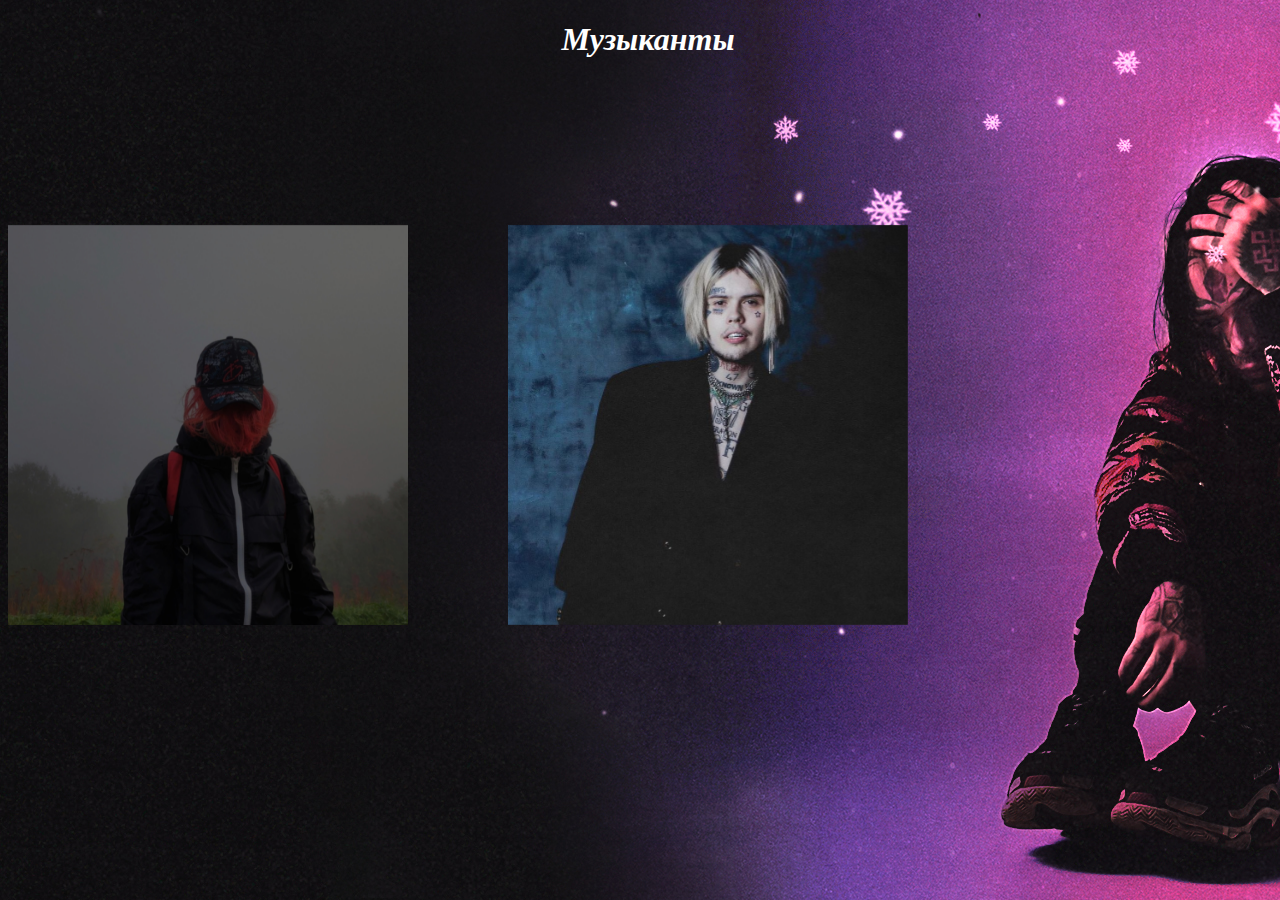
<file: index.html>
<!DOCTYPE html>
<html lang="en">
<head>
    <meta charset="UTF-8">
    <meta name="viewport" content="width=device-width, initial-scale=1.0">
    <title>Эмокор</title>
    <link rel="stylesheet" href="main.css">
</head>
<body>
  <h1><em>Музыканты</em></h1>

    <div class="card">
        <div class="product">
          <img src="img/kishlakasd.jpg" width="400" height="400" alt="Kishkak" />
        </div>
        <div class="description">
          <h2 class="white">Кишлак</h2>
          <hr />
          <p class="white">
            2020 г. — музыкант начинает новый проект и берет псевдоним Кишлак. Это слово обозначает «неблагоприятный район» на языке народов Средней Азии. Такой псевдоним отсылает нас к детству Максима: жители его родного Североморска называли кишлаком район Авиагородок, где будущий кумир молодежи начал зарабатывать свои первые деньги.
          </p>
          <a href="kishlak/music.html">Music</a>
        </div>
       </div>  


       <div class="card1">
        <div class="product1">
          <img src="img/jizzz.jpg" width="400" height="400" alt="Kishkak" />
        </div>
        <div class="description1">
          <h2 class="white1">Джизус</h2>
          <hr />
          <p class="white1">
            Владислав Кожихов начал интересоваться музыкой ещё в школьные годы — в подростковом возрасте. В 2014 он зарегистрировал канал на Ютубе. Там стал выкладывать своё творчество: пел каверы на песни известных исполнителей, играя на гитаре.

          </p>
          <a href="jizus/musicjiz.html">Music</a>
        </div>
       </div>  


</body>
</html>
</file>
<file: main.css>
h1 {
  color: #fff;
  text-align: center;
 }



.card {
  width: 400px;
  height: 400px;
  margin: 0 auto;
  position: relative;
margin-top: 13%;
margin-right: 1000px;
}
.product,
.description {
  
width: 100%; 
height: 100%; 
position: absolute; 
left: 0;
top: 0;
text-align: center;
background-color:linear-gradient(to right, blue, pink);
backface-visibility: hidden;
transition: 1s;
  }
.description a {
  display: inline-block;
  padding: 10px 30px;
  margin-top: 30px;
  text-decoration: none;
  text-transform: uppercase;
  color: #fff;
  background-color: #2c292a;
  }
  .description {
      box-sizing: border-box;
      padding: 40px;
      transform: rotateY(
        180deg
      );
  }
  .card:hover .product {
      transform: rotateY(180deg); 
     }
     .card:hover .description {
      transform: rotateY(360deg); 
     }
body {
  background-image: url(img/konsert.jpg) ;
  width: 100%;
}

.white {
color: #fff;
} 

.product {
  background-color: rgba(0,0,0,0.75);
}





.card1 {
  width: 400px;
  height: 400px;
  margin: 0 auto;
  position: relative;
  

margin-top: -400px;
margin-left: 500px;
}
.product1,
.description1 {

width: 100%; 
height: 100%; 
position: absolute; 
left: 0;
top: 0;
text-align: center;
background-color:linear-gradient(to right, blue, pink);
backface-visibility: hidden;
transition: 1s;
  }
.description1 a {
  display: inline-block;
  padding: 10px 30px;
  margin-top: 30px;
  text-decoration: none;
  text-transform: uppercase;
  color: #fff;
  background-color: rgb(79, 46, 102);
  }
  .description1 {
      box-sizing: border-box;
      padding: 40px;
      transform: rotateY(
        180deg
      );
  }
  .card1:hover .product1 {
      transform: rotateY(180deg); 
     }
     .card1:hover .description1 {
      transform: rotateY(360deg); 
     }


.white1 {
color: #fff;
} 

.product1 {
  background-color: rgba(0,0,0,0.75);
}
</file>
